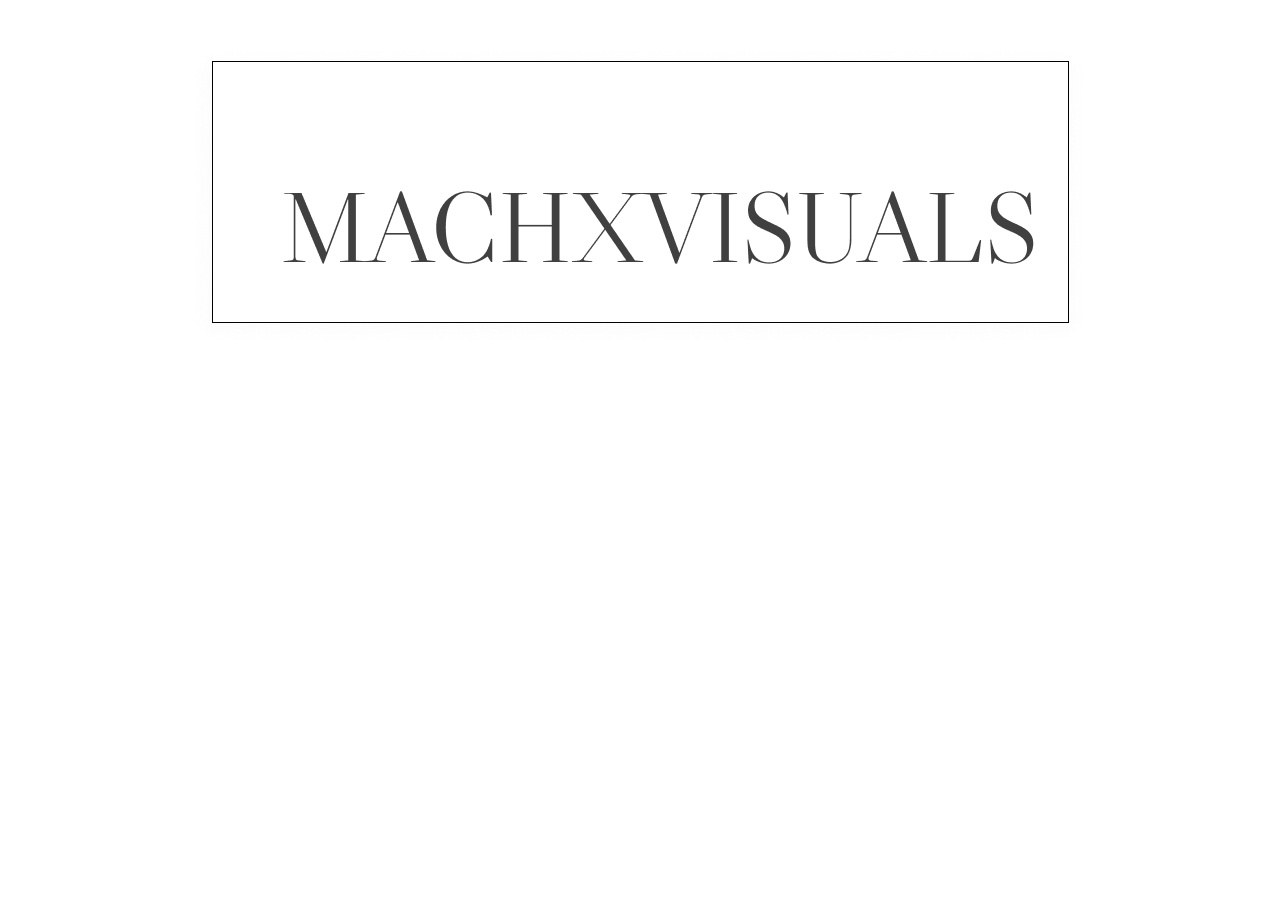
<file: index.html>
<!DOCTYPE html>
<html lang="en">
<head>
    <meta charset="UTF-8">
    <meta name="viewport" content="width=device-width, initial-scale=1.0">
    <title>Main Landing</title>
    <style>
        @import url('https://fonts.googleapis.com/css2?family=League+Spartan:wght@400;700&family=Libre+Caslon+Display&display=swap');

        * {
            margin: 0;
            padding: 0;
            box-sizing: border-box;
        }

        html, body {
            width: 100%;
            height: 100%;
            overflow: hidden;
        }

        /* Container to hold everything */
        .custom-container {
            display: flex;
            flex-direction: column;
            align-items: center;
            width: 100%;
            height: 100%;
            position: relative;
            z-index: 1;
            color: white;
            font-family: 'League Spartan', sans-serif;
        }

        video {
            position: fixed;
            top: 0;
            left: 0;
            width: 100vw;
            height: 100vh;
            object-fit: cover;
            z-index: -1;
        }

        /* Logo Image Styling */
        .logo-wrapper {
            position: absolute;
            top: 5vh;
            display: flex;
            justify-content: center;
            width: 100%;
        }

        .logo-img {
            max-width: 80%;
            height: auto;
        }

        /* Centered Navigation */
        .nav {
            display: flex;
            justify-content: space-evenly;
            align-items: center;
            width: 80%;
            position: absolute;
            top: 50%;
            transform: translateY(-50%);
        }

        .nav a, .nav span {
            text-decoration: none;
            color: white;
            font-weight: bold;
            text-transform: uppercase;
            background: transparent;
        }

        .nav a {
            font-size: 75px;
            transition: color 0.3s;
        }

        .nav a:hover {
            color: #f4a261;
        }

        .nav span {
            font-size: 30px;
        }

        /* Media Queries for Responsiveness */
        @media (max-width: 1200px) {
            .nav a {
                font-size: 50px;
            }
        }

        @media (max-width: 768px) {
            .nav a {
                font-size: 30px;
            }
            .nav {
                flex-direction: column;
                gap: 20px;
            }
        }

        @media (max-width: 480px) {
            .nav a {
                font-size: 20px;
            }
            .logo-img {
                max-width: 90%;
            }
        }
    </style>
</head>
<body>
    <div class="custom-container">
        <video autoplay muted loop>
            <source src="https://www.dropbox.com/scl/fi/5ea3s319yuq3m49ahxoim/video.mp4?rlkey=rxmuwrxng0xm58hbqfhpq8qfn&st=bb5ojk5w&raw=1" type="video/mp4">
        </video>
        
        <!-- Logo Image at the Top -->
        <div class="logo-wrapper">
            <img src="Group 1.png" alt="MACHXVISUALS Logo" class="logo-img">
        </div>

        <!-- Centered Navigation Text -->
        <div class="nav">
            <a href="portfolio.html">Portfolio</a>
            <a href="contact.html">Contact</a>
            <a href="about.html">About</a>
            <span>Since 2022</span>
        </div>
    </div>
</body>
</html>
</file>
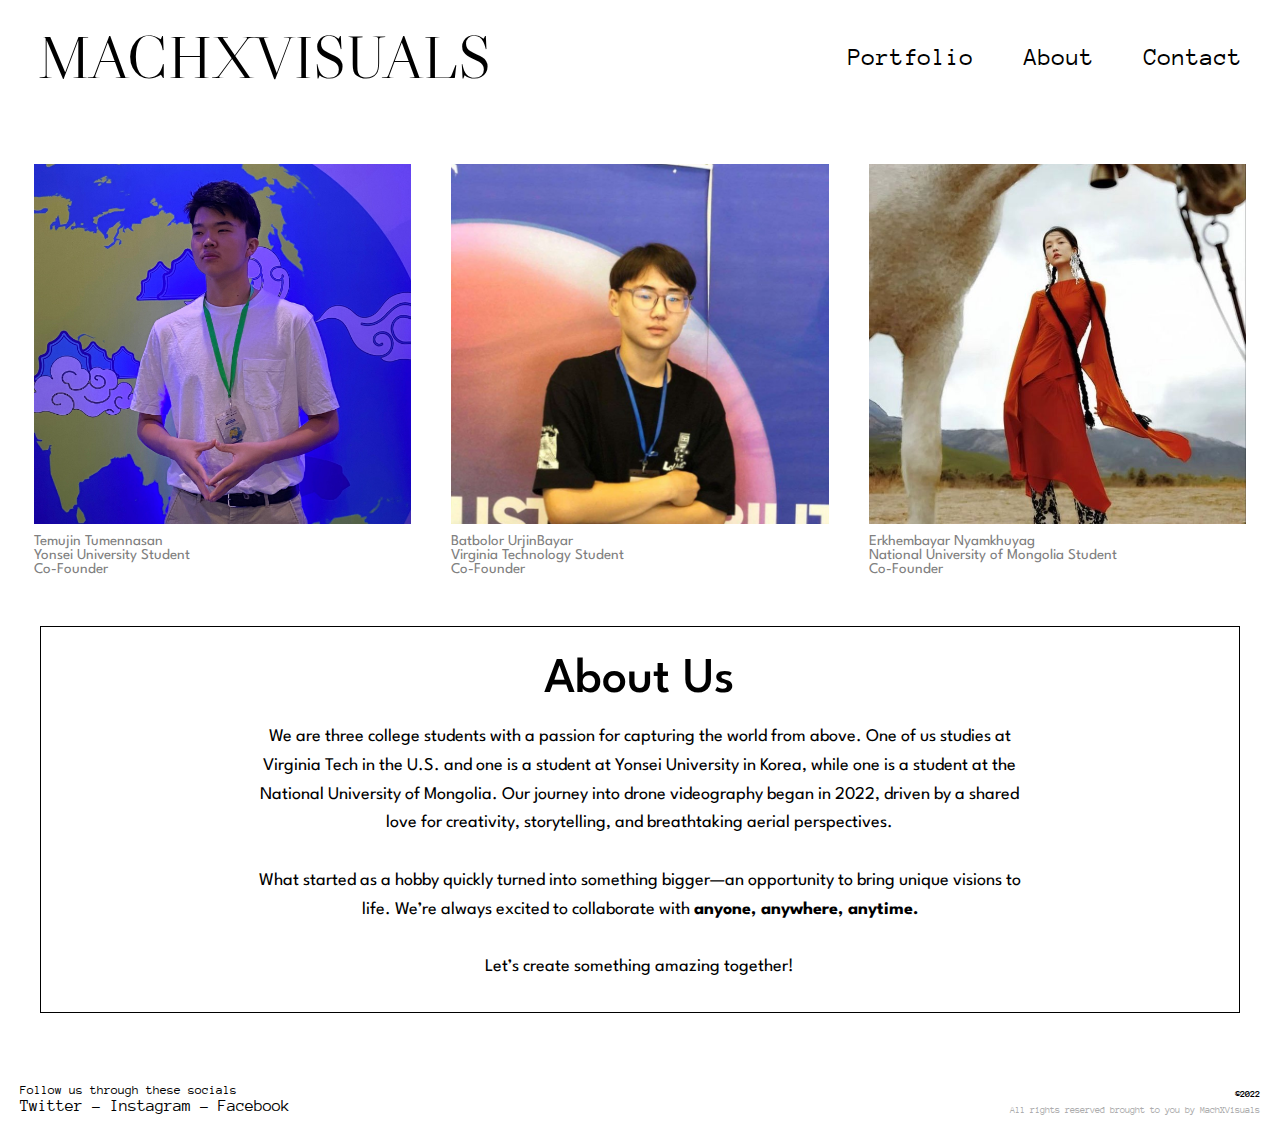
<file: about.html>
<!DOCTYPE html>
<html lang="en">
<head>
    <meta charset="UTF-8">
    <meta name="viewport" content="width=device-width, initial-scale=1.0">
    <title>About Us</title>
    <link rel="stylesheet" href="styles.css">
    <link rel="stylesheet" href="stylesabout.css"> <!-- Separate CSS for About page -->
    <link rel="icon" href="./Assets/Group 2.png" type="image/x-icon">
</head>
<body>
    <div class="page-container">
        <!-- Header Section -->
        <header>
            <div class="logo" onclick="window.location.href='index.html'">
                MACHXVISUALS
            </div>
            <nav>
                <a href="portfolio.html">Portfolio</a>
                <a href="about.html">About</a>
                <a href="contact.html">Contact</a>
            </nav>
        </header>

        <!-- About Page Body -->
        <div class="about-container">
            <div class="about-item">
                <img src="./Assets/temujin.jpg" alt="Person 1" class="about-img">
                <div class="about-text">
                    <p>Temujin Tumennasan</p>
                    <p>Yonsei University Student</p>
                    <p>Co-Founder</p>
                </div>
            </div>
            <div class="about-item">
                <img src="./Assets/bogi.jpg" alt="Person 2" class="about-img">
                <div class="about-text">
                    <p>Batbolor UrjinBayar</p>
                    <p>Virginia Technology Student</p>
                    <p>Co-Founder</p>
                </div>
            </div>
            <div class="about-item">
                <img src="./Assets/featured.jpg" alt="Person 3" class="about-img">
                <div class="about-text">
                    <p>Erkhembayar Nyamkhuyag</p>
                    <p>National University of Mongolia Student</p>
                    <p>Co-Founder</p>
                </div>
            </div>
        </div>

        <div class="about-text-box">
            <h2 class="about-title">About Us</h2>
            <p class="about-description">
                We are three college students with a passion for capturing the world from above. One of us studies at Virginia Tech in the U.S. and one is a student at Yonsei University in Korea, while one is a student at the National University of Mongolia. Our journey into drone videography began in 2022, driven by a shared love for creativity, storytelling, and breathtaking aerial perspectives. <br><br>
                What started as a hobby quickly turned into something bigger—an opportunity to bring unique visions to life. We’re always excited to collaborate with <strong>anyone, anywhere, anytime.</strong><br><br>
                Let’s create something amazing together!
            </p>
        </div>
        
        <!-- Footer Section -->
        <footer>
            <div class="footer-left">
                <p>Follow us through these socials</p>
                <div class="social-links">
                    <a href="https://twitter.com" target="_blank">Twitter</a>
                    <a href="https://instagram.com" target="_blank">- Instagram</a>
                    <a href="https://facebook.com" target="_blank">- Facebook</a>
                </div>
            </div>
            <div class="footer-right">
                <p class="footer-date">©2022</p>
                <p class="thin-text">All rights reserved brought to you by MachXVisuals</p>
            </div>
        </footer>
    </div>
</body>
</html>
</file>
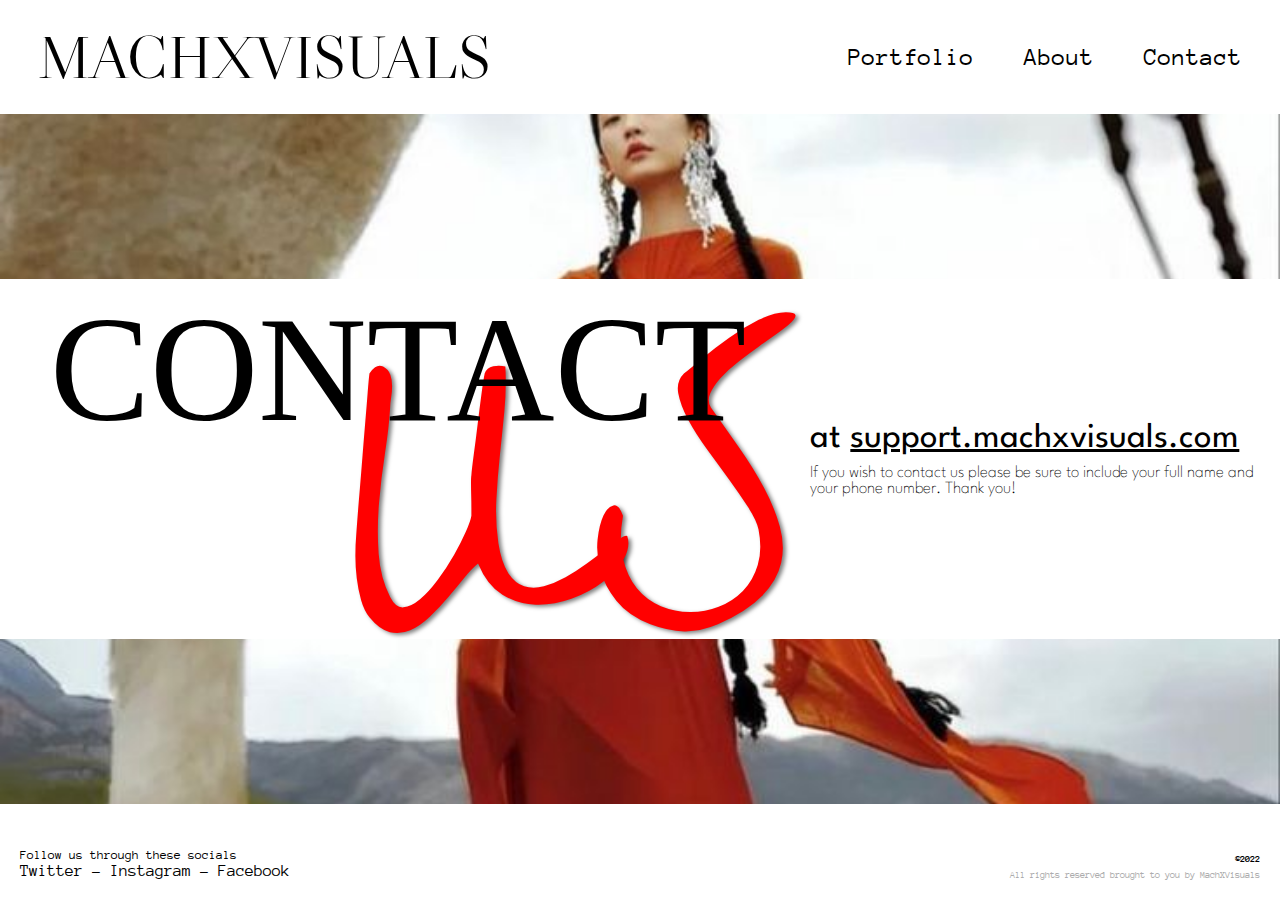
<file: contact.html>
<!DOCTYPE html>
<html lang="en">
<head>
    <meta charset="UTF-8">
    <meta name="viewport" content="width=device-width, initial-scale=1.0">
    <title>Contact Us</title>
    <link rel="stylesheet" href="styles.css">
    <link rel="stylesheet" href="stylesextra.css">
    <link rel="icon" href="./Assets/Group 2.png" type="image/x-icon">

</head>
<body>
    <div class="page-container">
        <!-- Header Section -->
        <header>
            <div class="logo" onclick="window.location.href='index.html'">
                MACHXVISUALS
            </div>
            <nav>
                <a href="portfolio.html">Portfolio</a>
                <a href="about.html">About</a>
                <a href="contact.html">Contact</a>
            </nav>
        </header>
        <!-- Contact Body -->
        <!-- Contact Body -->
        <div class="contact-body">
            <div class="contact-box">
                <div class="contact-text">CONTACT</div>
                <div class="us-text">US</div>
                <div class="contact-info">
                    <div class="contact-email">at <span style="text-decoration: underline;">support.machxvisuals.com</span></div>
                    <div class="contact-details">If you wish to contact us please be sure to include your full name and your phone number. Thank you!</div>
                </div>
            </div>            
        </div>

        <!-- Footer Section -->
        <footer>
            <div class="footer-left">
                <p>Follow us through these socials</p>
                <div class="social-links">
                    <a href="https://twitter.com" target="_blank">Twitter</a>
                    <a href="https://instagram.com" target="_blank">- Instagram</a>
                    <a href="https://facebook.com" target="_blank">- Facebook</a>
                </div>
            </div>
            <div class="footer-right">
                <p class="footer-date">©2022</p>
                <p class="thin-text">All rights reserved brought to you by MachXVisuals</p>
            </div>
        </footer>
    </div>
    <script src="script.js"></script>
</body>
</html>
</file>
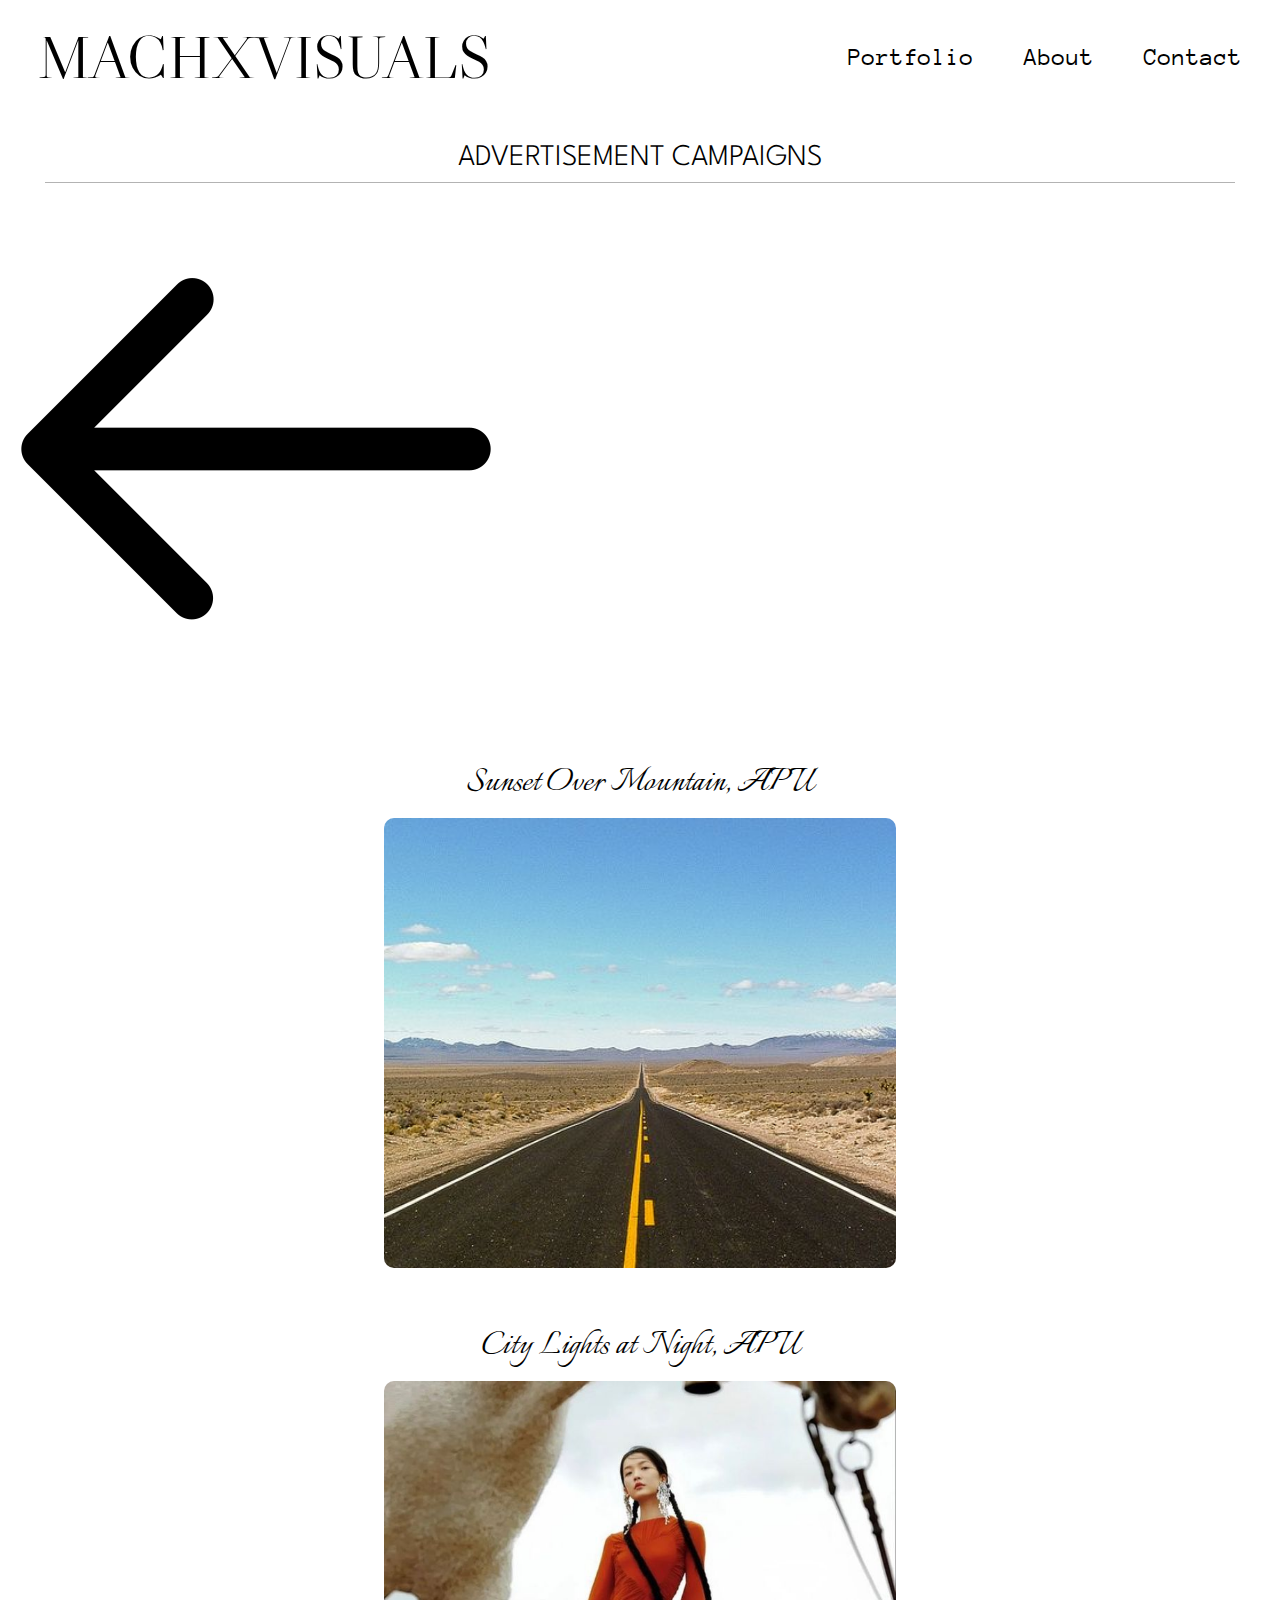
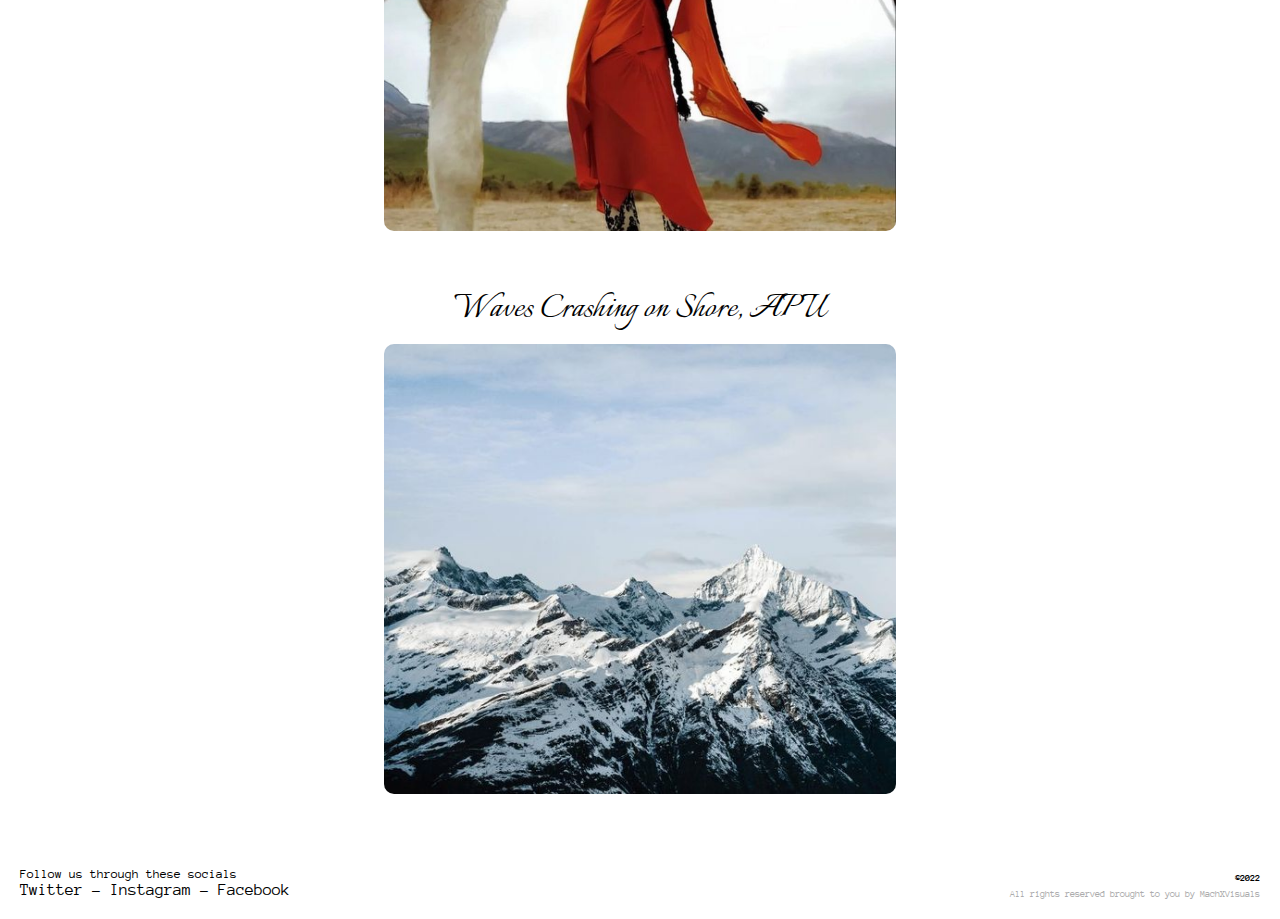
<file: featured.html>
<!DOCTYPE html>
<html lang="en">
<head>
    <meta charset="UTF-8">
    <meta name="viewport" content="width=device-width, initial-scale=1.0">
    <title>Portfolio</title>
    <link rel="stylesheet" href="styles.css">
    <link rel="stylesheet" href="stylesextra.css">
    <link rel="icon" href="./Assets/Group 2.png" type="image/x-icon">

</head>
<body>
    <div class="page-container">
        <!-- Header Section -->
        <header>
            <div class="logo" onclick="window.location.href='index.html'">
                MACHXVISUALS
            </div>
            <nav>
                <a href="portfolio.html">Portfolio</a>
                <a href="about.html">About</a>
                <a href="contact.html">Contact</a>
            </nav>
        </header>
        
        <div class="advertisement-header">
            <h1>ADVERTISEMENT CAMPAIGNS</h1>
            <div class="underline"></div>
        </div>
        <!-- Back Button using an Image -->
        <a href="portfolio.html" class="back-btn">
            <img src="./Assets/back.png" alt="Back to Portfolio">
        </a>
        <!-- Body Section -->
        <main id="gallery"></main>

        <!-- Footer Section -->
        <footer>
            <div class="footer-left">
                <p>Follow us through these socials</p>
                <div class="social-links">
                    <a href="https://twitter.com" target="_blank">Twitter</a>
                    <a href="https://instagram.com" target="_blank">- Instagram</a>
                    <a href="https://facebook.com" target="_blank">- Facebook</a>
                </div>
            </div>
            <div class="footer-right">
                <p class="footer-date">©2022</p>
                <p class="thin-text">All rights reserved brought to you by MachXVisuals</p>
            </div>
        </footer>
    </div>

    <script src="script.js"></script> <!-- JavaScript File -->
</body>

</html>
</file>
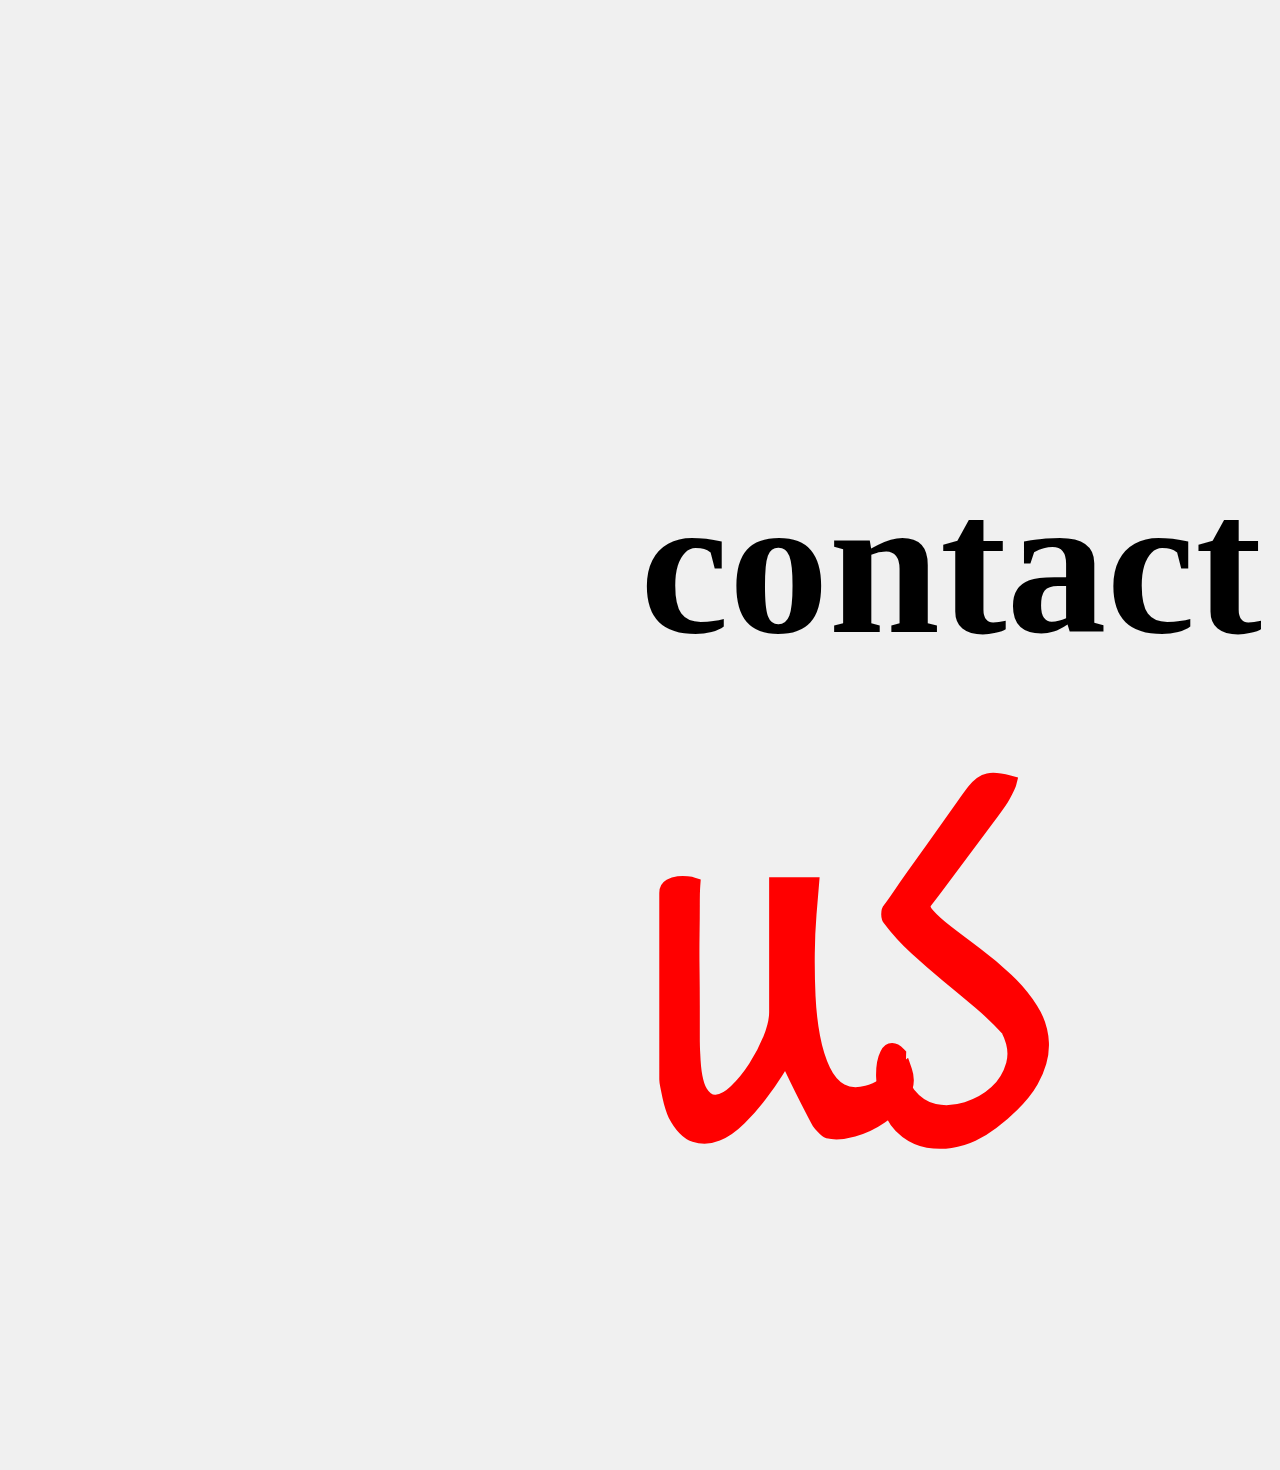
<file: g.html>
<!DOCTYPE html>
<html lang="en">
<head>
    <meta charset="UTF-8">
    <meta name="viewport" content="width=device-width, initial-scale=1.0">
    <title>Text on Top of Each Other</title>
    <link rel="stylesheet" href="g.css"></head>
<body>
    <div class="text-container">
        <span class="text1">contact</span>
        <span class="text2">us</span>
    </div>
</body>
</html>
</file>
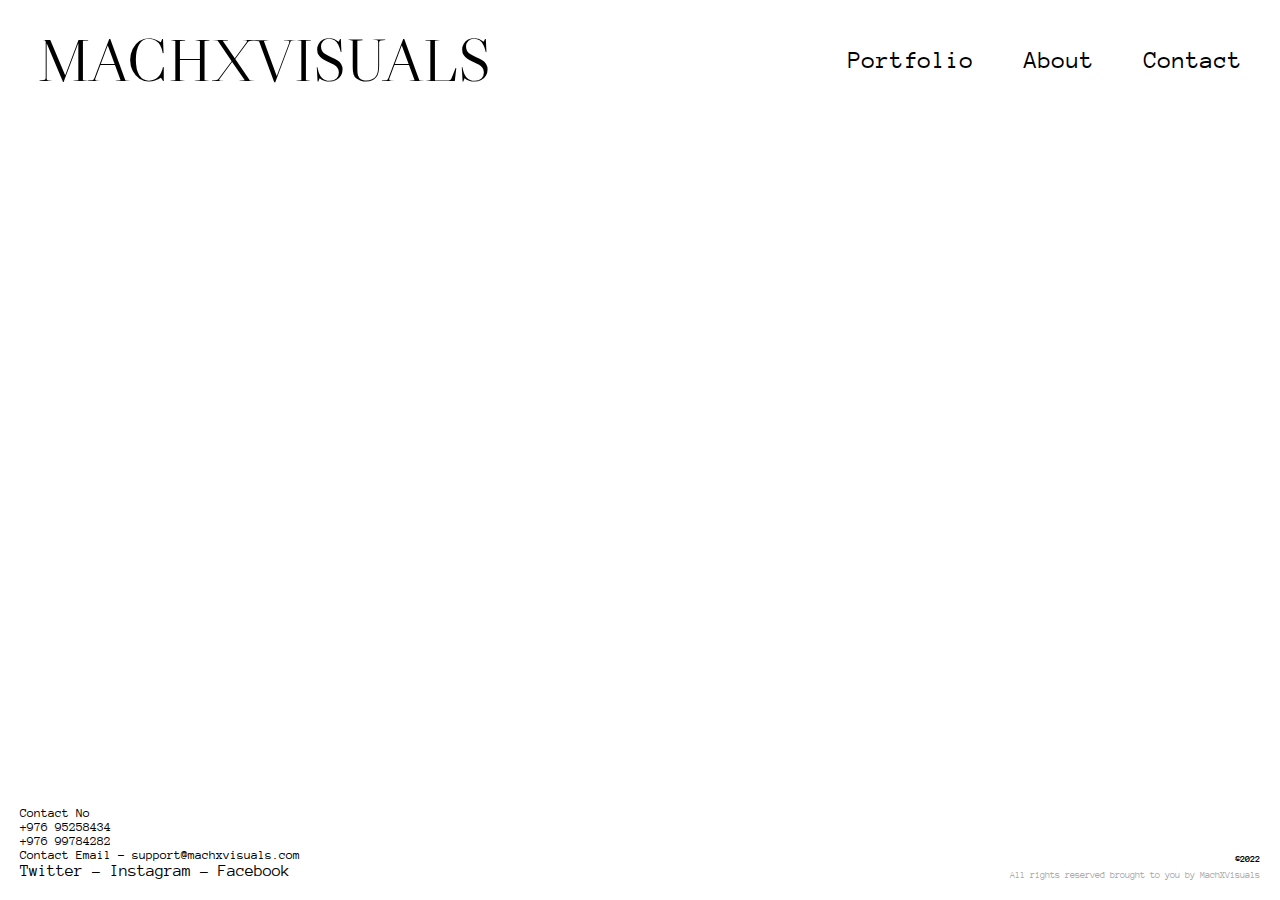
<file: Portfoio.html>
<!DOCTYPE html>
<html lang="en">
<head>
    <meta charset="UTF-8">
    <meta name="viewport" content="width=device-width, initial-scale=1.0">
    <title>Portfolio</title>
    <link rel="stylesheet" href="styles.css">
</head>
<body>
    <div class="page-container">
            <!-- Header Section -->
        <header>
            <!-- Logo Text -->
            <div class="logo" onclick="window.location.href='index.html'">
                MACHXVISUALS
            </div>
            <!-- Navigation Links -->
            <nav>
                <a href="portfolio.html">Portfolio</a>
                <a href="about.html">About</a>
                <a href="contact.html">Contact</a>
            </nav>
        </header>







        <!-- Footer Section -->
        <footer>
            <div class="footer-left">
                <p>Contact No</p>
                <p>+976 95258434</p>
                <p>+976 99784282</p>
                <p>Contact Email - support@machxvisuals.com</p>
                <div class="social-links">
                    <a href="https://twitter.com" target="_blank">Twitter</a>
                    <a href="https://instagram.com" target="_blank">- Instagram</a>
                    <a href="https://facebook.com" target="_blank">- Facebook</a>
                </div>
            </div>
            <div class="footer-right">
                <p class="footer-date">©2022</p>
                <p class="thin-text">All rights reserved brought to you by MachXVisuals</p>
            </div>
        </footer>
    </div>
</body>
</html>
</file>
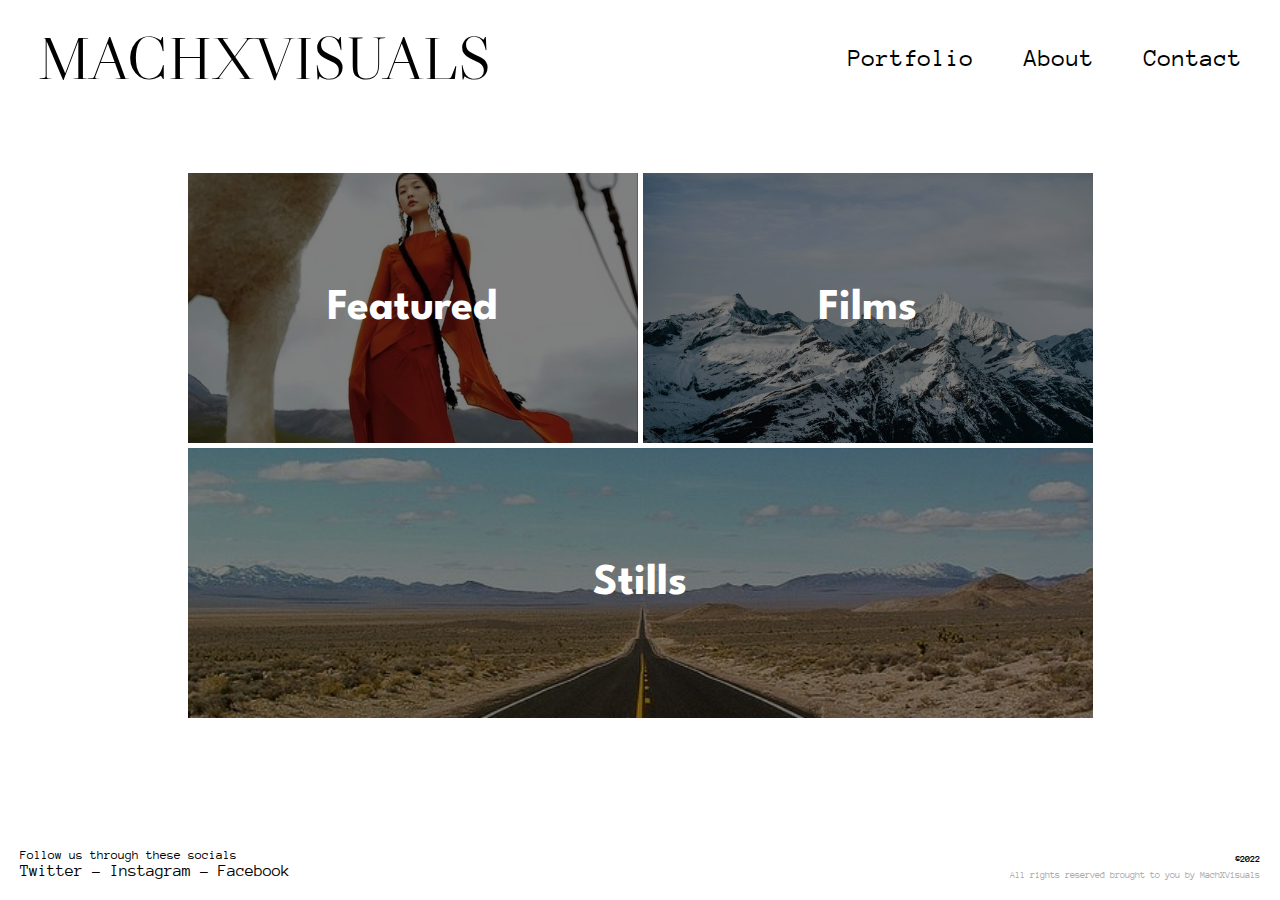
<file: portfolio.html>
<!DOCTYPE html>
<html lang="en">
<head>
    <meta charset="UTF-8">
    <meta name="viewport" content="width=device-width, initial-scale=1.0">
    <title>Portfolio</title>
    <link rel="stylesheet" href="styles.css">
    <link rel="icon" href="./Assets/Group 2.png" type="image/x-icon">

</head>
<body>
    <div class="page-container">
            <!-- Header Section -->
        <header>
            <!-- Logo Text -->
            <div class="logo" onclick="window.location.href='index.html'">
                MACHXVISUALS
            </div>
            <!-- Navigation Links -->
            <nav>
                <a href="portfolio.html">Portfolio</a>
                <a href="about.html">About</a>
                <a href="contact.html">Contact</a>
            </nav>
        </header>
        <!-- Body Section -->
        <main class="portfolio-container">
            <div class="portfolio-grid">
                <a href="featured.html" class="portfolio-box" id="featured">
                    <div class="overlay"></div> <!-- Dark overlay -->
                    <span class="portfolio-text">Featured</span>
                </a>
                <a href="films.html" class="portfolio-box" id="films">
                    <div class="overlay"></div>
                    <span class="portfolio-text">Films</span>
                </a>
                <a href="stills.html" class="portfolio-box" id="stills">
                    <div class="overlay"></div>
                    <span class="portfolio-text">Stills</span>
                </a>
            </div>
        </main>        
        
        <!-- Footer Section -->
        <footer>
            <div class="footer-left">
                <p>Follow us through these socials</p>
                <div class="social-links">
                    <a href="https://twitter.com" target="_blank">Twitter</a>
                    <a href="https://instagram.com" target="_blank">- Instagram</a>
                    <a href="https://facebook.com" target="_blank">- Facebook</a>
                </div>
            </div>
            <div class="footer-right">
                <p class="footer-date">©2022</p>
                <p class="thin-text">All rights reserved brought to you by MachXVisuals</p>
            </div>
        </footer>
    </div>
</body>
</html>
</file>
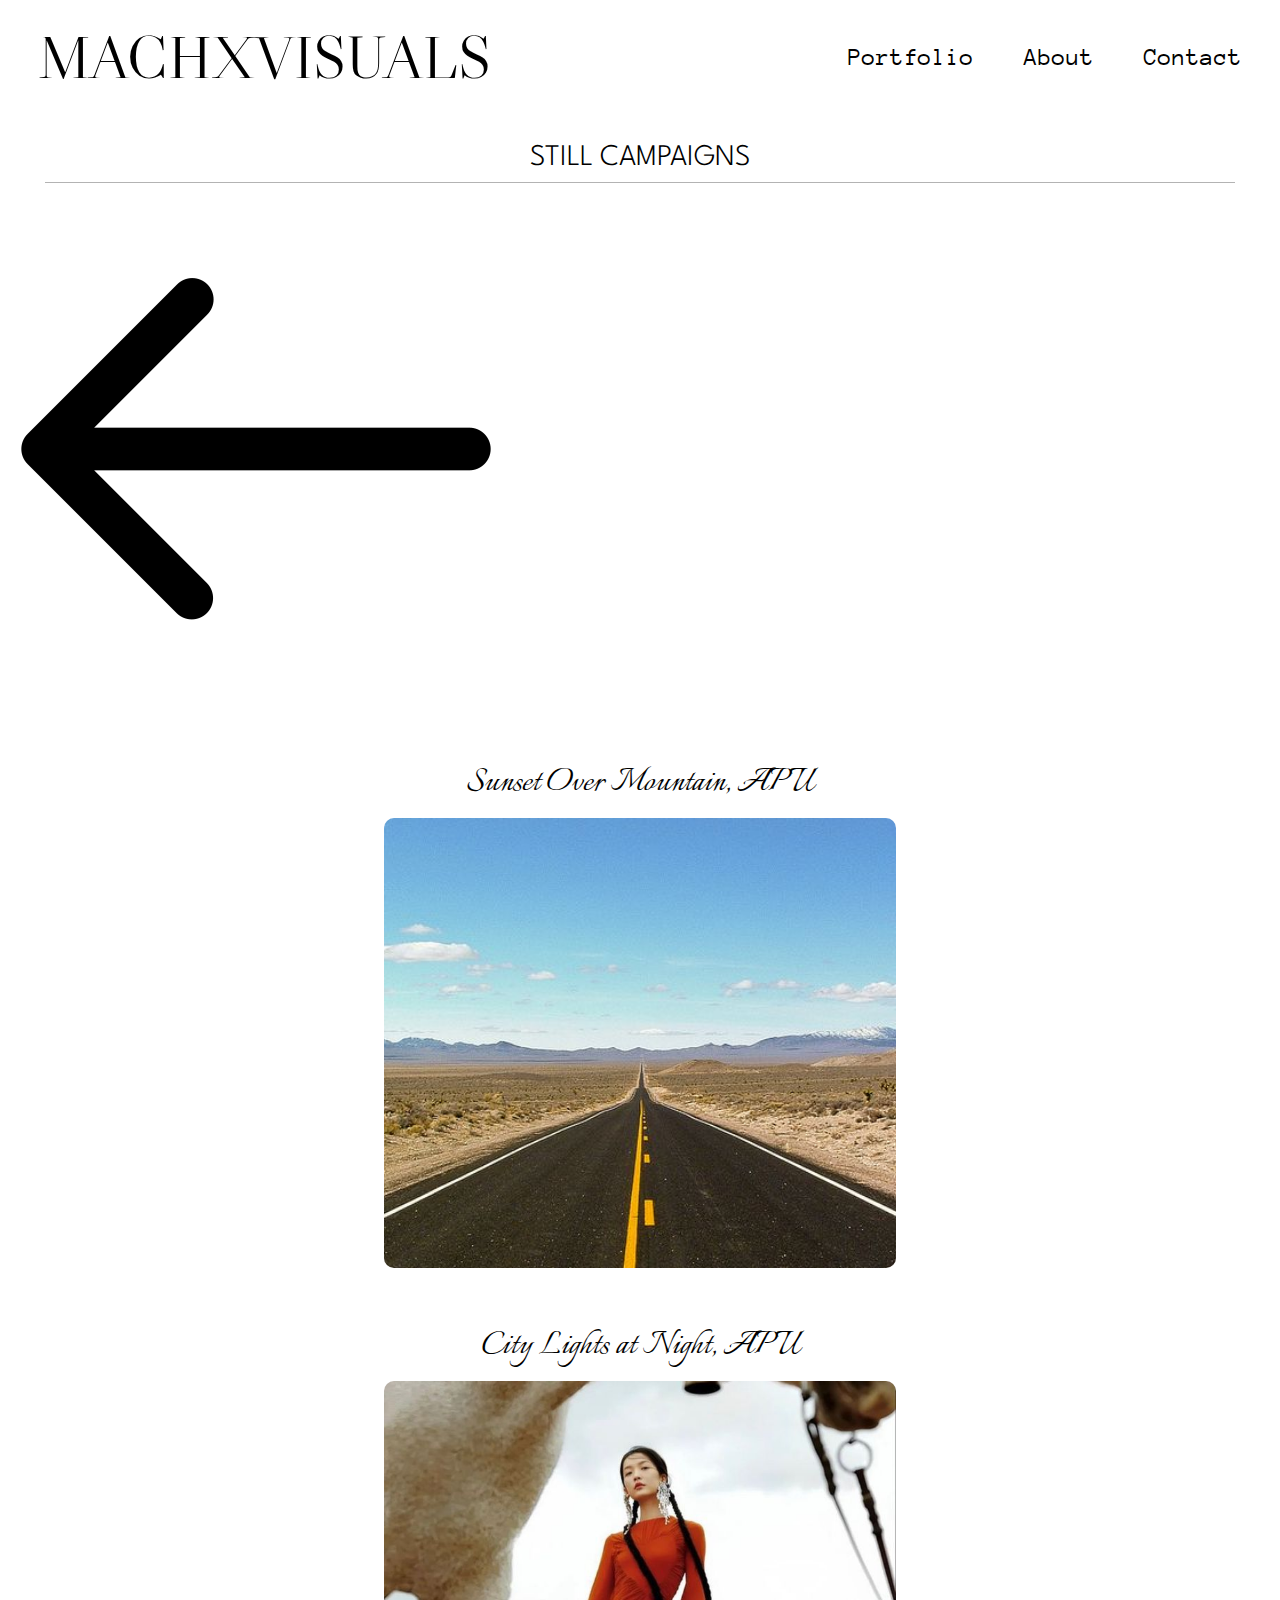
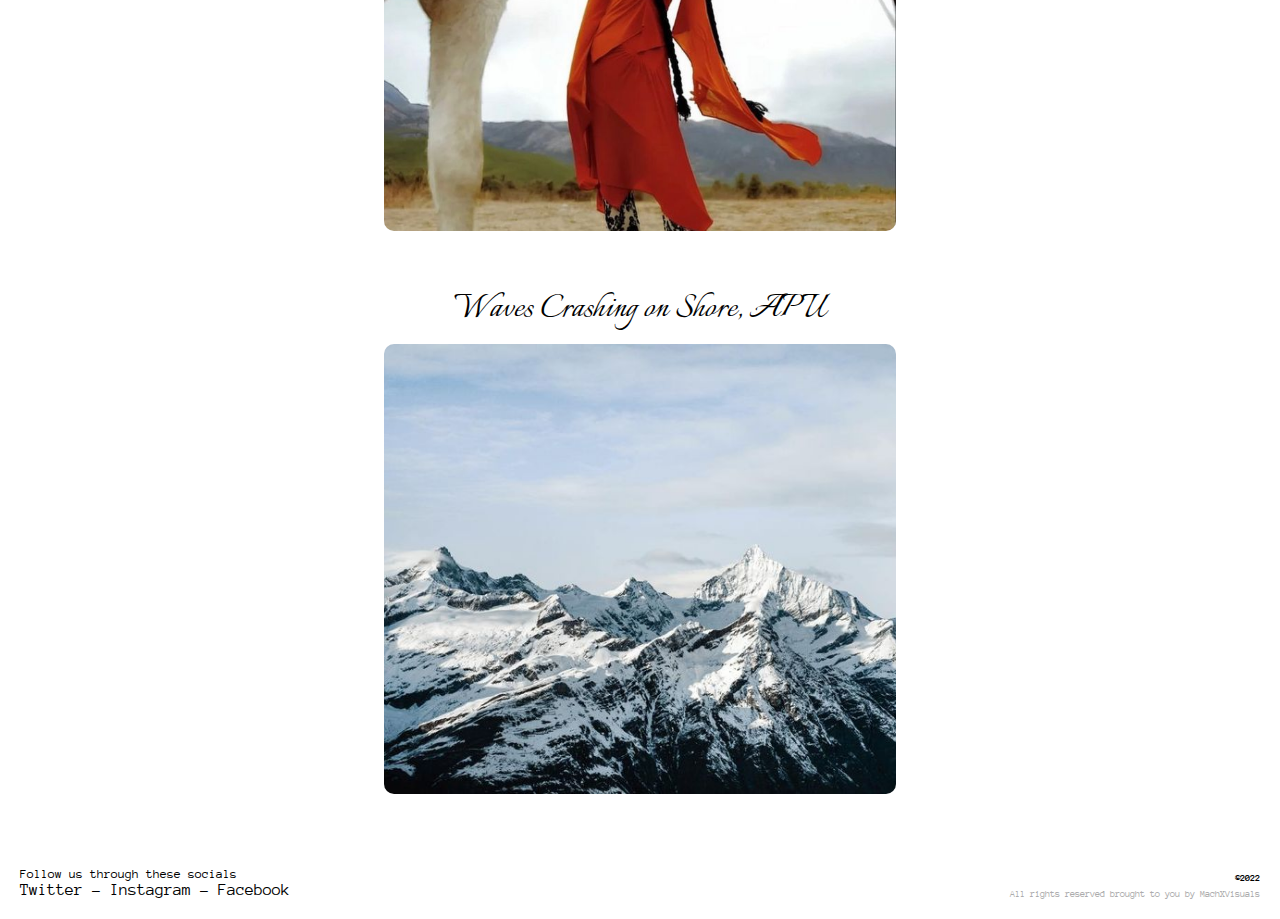
<file: stills.html>
<!DOCTYPE html>
<html lang="en">
<head>
    <meta charset="UTF-8">
    <meta name="viewport" content="width=device-width, initial-scale=1.0">
    <title>Portfolio</title>
    <link rel="stylesheet" href="styles.css">
    <link rel="stylesheet" href="stylesextra.css">
    <link rel="icon" href="./Assets/Group 2.png" type="image/x-icon">

</head>
<body>
    <div class="page-container">
        <!-- Header Section -->
        <header>
            <div class="logo" onclick="window.location.href='index.html'">
                MACHXVISUALS
            </div>
            <nav>
                <a href="portfolio.html">Portfolio</a>
                <a href="about.html">About</a>
                <a href="contact.html">Contact</a>
            </nav>
        </header>
        
        <div class="advertisement-header">
            <h1>STILL CAMPAIGNS</h1>
            <div class="underline"></div>
        </div>

                <!-- Back Button using an Image -->
        <a href="portfolio.html" class="back-btn">
            <img src="./Assets/back.png" alt="Back to Portfolio">
        </a>

        <!-- Body Section -->
        <main id="gallery"></main>

        <!-- Footer Section -->
        <footer>
            <div class="footer-left">
                <p>Follow us through these socials</p>
                <div class="social-links">
                    <a href="https://twitter.com" target="_blank">Twitter</a>
                    <a href="https://instagram.com" target="_blank">- Instagram</a>
                    <a href="https://facebook.com" target="_blank">- Facebook</a>
                </div>
            </div>
            <div class="footer-right">
                <p class="footer-date">©2022</p>
                <p class="thin-text">All rights reserved brought to you by MachXVisuals</p>
            </div>
        </footer>
    </div>

    <script src="script2.js"></script> <!-- JavaScript File -->
</body>

</html>
</file>
<file: styles.css>
@import url('https://fonts.googleapis.com/css2?family=Libre+Caslon+Display&family=Anonymous+Pro&display=swap');
@import url('https://fonts.googleapis.com/css2?family=Anonymous+Pro&display=swap');
@import url('https://fonts.googleapis.com/css2?family=League+Spartan:wght@400;700&display=swap');

* {
    margin: 0;
    padding: 0;
    box-sizing: border-box;
}

body {
    font-family: 'League Spartan', sans-serif;
    display: flex;
    flex-direction: column;
    min-height: 100vh;
}

/* Page Container */
.page-container {
    flex: 1;
    display: flex;
    flex-direction: column;
    justify-content: space-between;
}

/* Header Styling */
header {
    display: flex;
    align-items: center;
    justify-content: space-between;
    padding: 50px 5vw;
    background-color: white;
    height: 80px;
}

.logo {
    font-family: 'Libre Caslon Display', serif;
    font-size: 60px;
    color: black;
    cursor: pointer;
}

nav {
    display: flex;
    gap: 70px;
    align-items: center;
}

nav a {
    font-size: 25px;
    color: black;
    text-decoration: none;
    transition: color 0.3s;
}

nav a:hover {
    color: #f4a261;
}

/* Footer Styling */
footer {
    background-color: white;
    padding: 10px;
    height: 130px;
    display: flex;
    justify-content: space-between;
    align-items: flex-end;
}

.footer-left, .footer-right {
    padding: 10px;
}

.footer-left p {
    font-size: 13px;
    color: black;
    font-weight: 200;
}

.footer-right {
    display: flex;
    flex-direction: column;
    align-items: flex-end;
    justify-content: flex-end;
    gap: 5px;
    font-size: 10px;
}

.footer-date {
    font-size: 10px;
    align-self: flex-end;
    font-weight: bolder;
}

.thin-text {
    font-size: 10px;
    color: rgb(173, 173, 173);
    text-align: right;
}


.social-links a {
    font-size: 17px;
    color: black;
    text-decoration: none;
    transition: color 0.3s;
}

/* Prevent blue text and underline */
a {
    color: inherit;
    text-decoration: none;
}

/* Ensure footer is always at the bottom */
html, body {
    height: 100%;
}


body {
    font-family: 'Anonymous Pro', monospace;
}

/* Header Styling */
header {
    display: flex;
    align-items: center;
    justify-content: space-between;
    padding: 20px 3vw;
    padding-top: 20px;
    background-color: white;
    height: 120px;
    flex-wrap: nowrap;
}

/* Logo Text Styling */
.logo {
    font-family: 'Libre Caslon Display', serif;
    font-size: 60px;
    color: black;
    cursor: pointer;
    white-space: nowrap; /* Prevents text from wrapping */
}

/* Navigation Links Styling */
nav {
    display: flex;
    gap: 50px;
    align-items: center;
    flex-wrap: nowrap;
}

nav a {
    font-size: 25px;
    color: black;
    text-decoration: none;
    transition: color 0.3s;
    white-space: nowrap; /* Prevents text from wrapping */
}
nav a :hover {
    color: gray;
}
.portfolio-container {
    display: flex;
    justify-content: center;
    align-items: center;
    height: calc(100vh - 210px); /* Adjusted for header and footer */
}

.portfolio-grid {
    display: grid;
    grid-template-columns: repeat(2, 450px);
    grid-template-rows: repeat(2, 270px);
    gap: 5px;
}

/* Ensures #stills spans across two columns */
#stills {
    grid-column: span 2;
    width: 100%;
}

/* Portfolio box settings */
.portfolio-box {
    display: flex;
    justify-content: center;
    align-items: center;
    font-family: 'League Spartan', sans-serif;
    font-size: 44px;
    color: white;
    background-color: rgb(153, 153, 153);
    text-decoration: none;
    transition: all 0.3s ease;
    position: relative;
    width: 450px;
    height: 270px;
    background-size: cover;
    background-position: center;
    background-repeat: no-repeat;
}

/* Keep footer at bottom */
.page-container {
    display: flex;
    flex-direction: column;
    min-height: 100vh;
}

footer {
    margin-top: auto;
}

/* Background images */
#featured {
    background-image: url(./Assets/featured.jpg);
}

#films {
    background-image: url(./Assets/films.jpg);
}

#stills {
    background-image: url(./Assets/stills.jpg);
}

/* Dark overlay effect */
.overlay {
    position: absolute;
    top: 0;
    left: 0;
    width: 100%;
    height: 100%;
    background: rgba(0, 0, 0, 0.5);
    transition: background 0.3s ease-in-out;
}

/* Keep text bright */
.portfolio-text {
    position: relative;
    color: white;
    font-size: 44px;
    font-family: 'League Spartan', sans-serif;
    font-weight: bold;
    z-index: 1;
}

/* Hover effect */
.portfolio-box:hover .overlay {
    background: rgba(0, 0, 0, 0);
}
.portfolio-box:hover .portfolio-text {
    opacity: 0;
    transition: 0.5s ease;
}


/* ============================================================================= MEDIA QUERIES ================================================================================= */
/* Tablet Devices (Below 1200px) */
@media (max-width: 1199px) {
    .logo {
        font-size: 50px;
    }
    nav a {
        font-size: 20px;
    }
}

/* Mobile Devices (Below 768px) */
@media (max-width: 768px) {
    header {
        padding: 10px 5vw;
        height: auto;
    }

    .logo {
        font-size: 30px;
    }

    nav {
        gap: 20px;
    }

    nav a {
        font-size: 15px;
    }
}
/* 📱 Mobile (Below 768px) */
@media (max-width: 768px) {
    .portfolio-container{
        display: block;
    }
    .portfolio-grid {
        display: flex; /* Change from grid to flex for column layout */
        flex-direction: column; /* Stack items vertically */
        align-items: center; /* Center the boxes */
        gap: 0px !important; /* Space between items */
    }

    .portfolio-box {
        width: 100vw !important; /* Full width */
        height: 26.5vh !important; /* Fixed height */
        font-size: 25px!important; /* Adjust text size */
    }

    .portfolio-text {
        font-size: 25px!important; /* Keep text readable */
    }
    .footer-left p{
        font-size: 10px;
    }
    .footer-right p{
        font-size: 8px;
    }
    .social-links a{
        font-size: 10px;
    }
}

/* Small Mobile Devices (Below 480px) */
@media (max-width: 480px) {
    .logo {
        font-size: 20px;
    }
    nav a {
        font-size: 12px;
    }
    .footer-right p{
        font-size: 5px;
    }
    .social-links a{
        font-size: 10px;
    }
}

/* 📺 Tablet (768px - 1024px) */
@media (max-width: 1024px) {
    .portfolio-grid {
        grid-template-columns: repeat(2, 1fr);
        gap: 10px;
    }

    .portfolio-box {
        width: 300px;
        height: 270px;
        font-size: 36px;
    }

    .portfolio-text {
        font-size: 38px;
    }
}
</file>
<file: stylesabout.css>
/* About Page Layout */
.about-container {
    display: flex;
    justify-content: center; /* Centers the boxes */
    gap: 50px; /* Space between the boxes */
    margin-top: 50px; /* Space from the top */
    padding: 0 20px; /* Prevents overflow on small screens */
}

/* Each Image + Text Pair */
.about-item {
    display: flex;
    flex-direction: column;
    align-items: flex-start; /* Align text to the left */
}

/* About Images */
.about-img {
    width: 29.5vw;
    height: 40vh;
    object-fit: cover; /* Ensures the image fills the area */
}

/* Text Under Images */
.about-text {
    font-family: 'League Spartan', sans-serif;
    font-size: 15px;
    color: gray     ;
    margin-top: 10px; /* Space between image and text */
    text-align: left;
}
/* About Text Box */
.about-text-box {
    width: 93.7vw; /* Adjusts to screen size */
    border: 1px solid black; /* Solid border */
    padding: 30px 0; /* Top and bottom padding */
    display: flex;
    flex-direction: column;
    align-items: center; /* Center content horizontally */
    margin: 50px auto; /* Space from the top and center alignment */
}

/* Title */
.about-title {
    font-size: 50px;
    font-family: 'League Spartan', sans-serif;
    text-align: center;
    font-weight: 500;
    margin-bottom: 20px; /* Space between title and text */
}

/* Description Text */
.about-description {
    font-size: 18px;
    font-family: 'League Spartan', sans-serif;
    text-align: center;
    width: 60vw; /* Limits text width */
    max-width: 900px; /* Prevents text from being too wide */
    line-height: 1.6; /* Improves readability */
}

/* Responsive Adjustments */

/* For screens below 1300px */
@media (max-width: 1300px) {
    .about-container {
        flex-wrap: wrap; /* Allows wrapping on smaller screens */
        justify-content: center;
        gap: 40px;
    }
}

/* For screens below 1024px (Tablets & Smaller Laptops) */
@media (max-width: 1024px) {
    .about-img {
        width: 40vw; /* Makes images take more space */
        height: 35vh;
    }

    .about-text {
        font-size: 14px; /* Slightly smaller text */
    }

    .about-text-box {
        width: 95vw;
    }

    .about-title {
        font-size: 45px; /* Adjust title size */
    }

    .about-description {
        width: 70vw; /* Expands text area slightly */
    }
}

/* For screens below 900px */
@media (max-width: 900px) {
    .about-container {
        flex-direction: column;
        align-items: center;
        gap: 30px; /* Reduces gap */
    }

    .about-img {
        width: 90vw; /* Makes images larger */
        height: 40vh;
    }


    .about-text-box {
        width: 90vw;
        padding: 20px 0;
    }

    .about-title {
        font-size: 40px;
    }

    .about-description {
        width: 80vw;
    }
}

/* For screens below 768px (Mobile) */
@media (max-width: 768px) {
    .about-img {
        width: 90vw;
        height: 35vh;
    }

    .about-text {
        font-size: 13px;
    }

    .about-title {
        font-size: 35px;
    }

    .about-description {
        font-size: 16px;
        width: 85vw;
    }
}

/* For screens below 480px (Small Mobile Devices) */
@media (max-width: 480px) {
    .about-text-box {
        width: 90vw;
        padding: 15px 0;
    }

    .about-title {
        font-size: 30px;
    }

    .about-description {
        font-size: 14px;
        width: 90vw;
    }

    .about-img {
        width: 95vw;
        height: 30vh;
    }

    .about-text {
        font-size: 12px;
    }
}
</file>
<file: stylesextra.css>
@import url("https://fonts.googleapis.com/css2?family=Italianno&display=swap");
/* Import Google Fonts */
@import url('https://fonts.googleapis.com/css2?family=Permanent+Marker&family=Over+the+Rainbow&display=swap');

/* Image Section */
.image-container {
    text-align: center;
    margin: 50px 0;
}

.image-title {
    font-family: 'Italianno', cursive;  
    font-size: 40px;
    font-weight: 500;
    margin-bottom: 10px;
}

.image-style {
    width: 40vw;
    height: 50vh;
    object-fit: cover;
    border-radius: 10px;
}
/* Advertisement Header */
.advertisement-header {
    text-align: center;
    margin-top: 30px;
}

.advertisement-header h1 {
    font-size: 30px;
    font-weight: 300;
    font-family: 'League Spartan', sans-serif;
}

.underline {
    width: 92.9vw;
    height: 0.5px;
    background-color: rgb(179, 179, 179);
    margin: 10px auto;
}
.video-gallery {
    display: flex;
    flex-direction: column;
    align-items: center;
    gap: 40px;
    margin-top: 50px;
}

.video-item {
    text-align: center;
}

.video-item h2 {
    font-family: 'Italianno';
    font-weight: 500;
    font-size: 50px;
    margin-bottom: 10px;
}

.video-player {
    max-width: 70vw;
    max-height: 40vh;
    width: auto;
    height: auto;
    background-color: black; /* Fallback for when video is loading */
    border-radius: 10px;
    display: block;
    box-shadow: 5px 5px 15px rgba(0, 0, 0, 0.7); /* Soft shadow */
}
/* Contact Page Layout */
.contact-body {
    position: relative;
    height: calc(120vh - 80px); /* 100vh minus header height */
    display: flex;
    align-items: center;
    background-image: url('./Assets/featured.jpg'); /* Replace with actual image path */
    background-size: cover;
    background-position: center;
    background-attachment: fixed; /* Ensures smooth parallax */
}

/* Contact Box */
.contact-box {
    width: 100vw;
    height: 50vh;
    background: white;
    position: relative;
    display: flex;
    align-items: center; /* Vertically center content */
    padding-left: 50px;
}

/* CONTACT text */
.contact-text {
    font-size: 200px;
    font-family: 'Permanent Marker', cursive;
    position: relative; /* Keeps it above US */
    z-index: 2; /* Higher stack level */
    white-space: nowrap;
    top: -25%;
}

/* US text (inside CONTACT) */
.us-text {
    font-size: 500px;
    font-family: 'Over the Rainbow', cursive;
    color: red;
    position: absolute; /* Stacks behind CONTACT */
    top: -250px; /* Slight offset so it peeks behind */
    left: 45%;
    transform: translateX(-50%);
    z-index: 1; /* Lower stack level */
    white-space: nowrap;
    text-shadow: 3px 2px 4px rgba(0, 0, 0, 0.5);
}

/* Contact Info Box */
.contact-info {
    display: flex;
    flex-direction: column;
    margin-left: 7vw;
    justify-content: center; /* Center content vertically */
    height: 100%; /* Allow it to take full available height */
    width: auto; /* Let it shrink/grow */
}

/* Email Text */
.contact-email {
    font-size: 50px; /* Scales with screen size */
    font-family: 'League Spartan', sans-serif;
    text-align: left;
    margin-bottom: 10px;
}

/* Details Text */
.contact-details {
    font-size: 20px; /* Scales with screen size */
    font-family: 'League Spartan', sans-serif;
    font-weight: lighter;
    text-align: left;
}
@media (max-width: 1700px){
    .contact-info{
        margin-left: 3vw;
    }
}
@media (max-width: 1555px){
    .contact-text {
        font-size: 150px;
    }
    
    .us-text {
        font-size: 400px;
        top: -200px;
    }
    .contact-info{
        margin-left: 11vw;
    }
    .contact-email{
        font-size: 40px;
    }
    .contact-details{
        font-size: 17px;
    }
}
@media (max-width: 1330px){
    .contact-info{
        margin-left: 5vw;
    }
    .contact-email{
        font-size: 35px;
    }
    .contact-box {
        height: 40vh;
    }
}
@media (max-width: 1188px){
    .contact-email{
        font-size: 30px;
    }
    .contact-text {
        font-size: 130px;
    }
    
    .us-text {
        font-size: 350px;
        top: -180px;
    }
    .contact-box {
        height: 35vh;
    }
}
/* Responsive Fixes */
@media (max-width: 1024px) {
    .contact-email{
        font-size: 27px;
    }
    .contact-text {
        font-size: 80px;
    }
    
    .us-text {
        font-size: 300px;
        top: -130px;
    }
    .contact-box {
        height: 35vh;
    }
    .contact-info{
        z-index: 3;
    }
}

@media (max-width: 768px) {
    .contact-email{
        font-size: 27px;
    }
    .contact-text {
        font-size: 90px;
    }
    .contact-info{
        display: flex;
        justify-content: center;
    }
    .us-text {
        font-size: 300px;
        top: -100px;
    }
    .contact-box {
        display: flex;
        height: 60vh;
        flex-direction: column;
        justify-content: center;
        align-items: center;
        padding-top: 130px;
    }
}

@media (max-width: 480px) {
    .contact-email{
        font-size: 23px;
    }
    .contact-details{
        font-size: 13px;
    }
    .contact-text {
        font-size: 70px;
    }
    .contact-info{
        display: flex;
        justify-content: center;
    }
    .us-text {
        font-size: 250px;
        top: -50px;
    }

}
</file>
<file: g.css>
@import url("https://fonts.googleapis.com/css2?family=Italianno&display=swap");
@import url('https://fonts.googleapis.com/css2?family=Permanent+Marker&family=Over+the+Rainbow&display=swap');
body {
    font-family: Arial, sans-serif;
    display: flex;
    justify-content: center;
    align-items: center;
    height: 100vh;
    margin: 0;
    background-color: #f0f0f0;
}

.text-container {
    position: relative;
    text-align: center;
}

.text1{
    font-family: 'Permanent Marker', cursive;
    position: absolute;
    top: 0;
    left: 0;
    width: 100%;
    font-size: 200px;
    font-weight: bold;
}

.text2 {
    font-family:'Over the Rainbow', cursive;
    position: absolute;
    left: 10px;
    width: 100%;
    font-size: 500px;
    font-weight: bold;
    color: red;  /* Color for the second text */
    top: 0px;   /* You can adjust this value to control the overlap */
}
</file>
